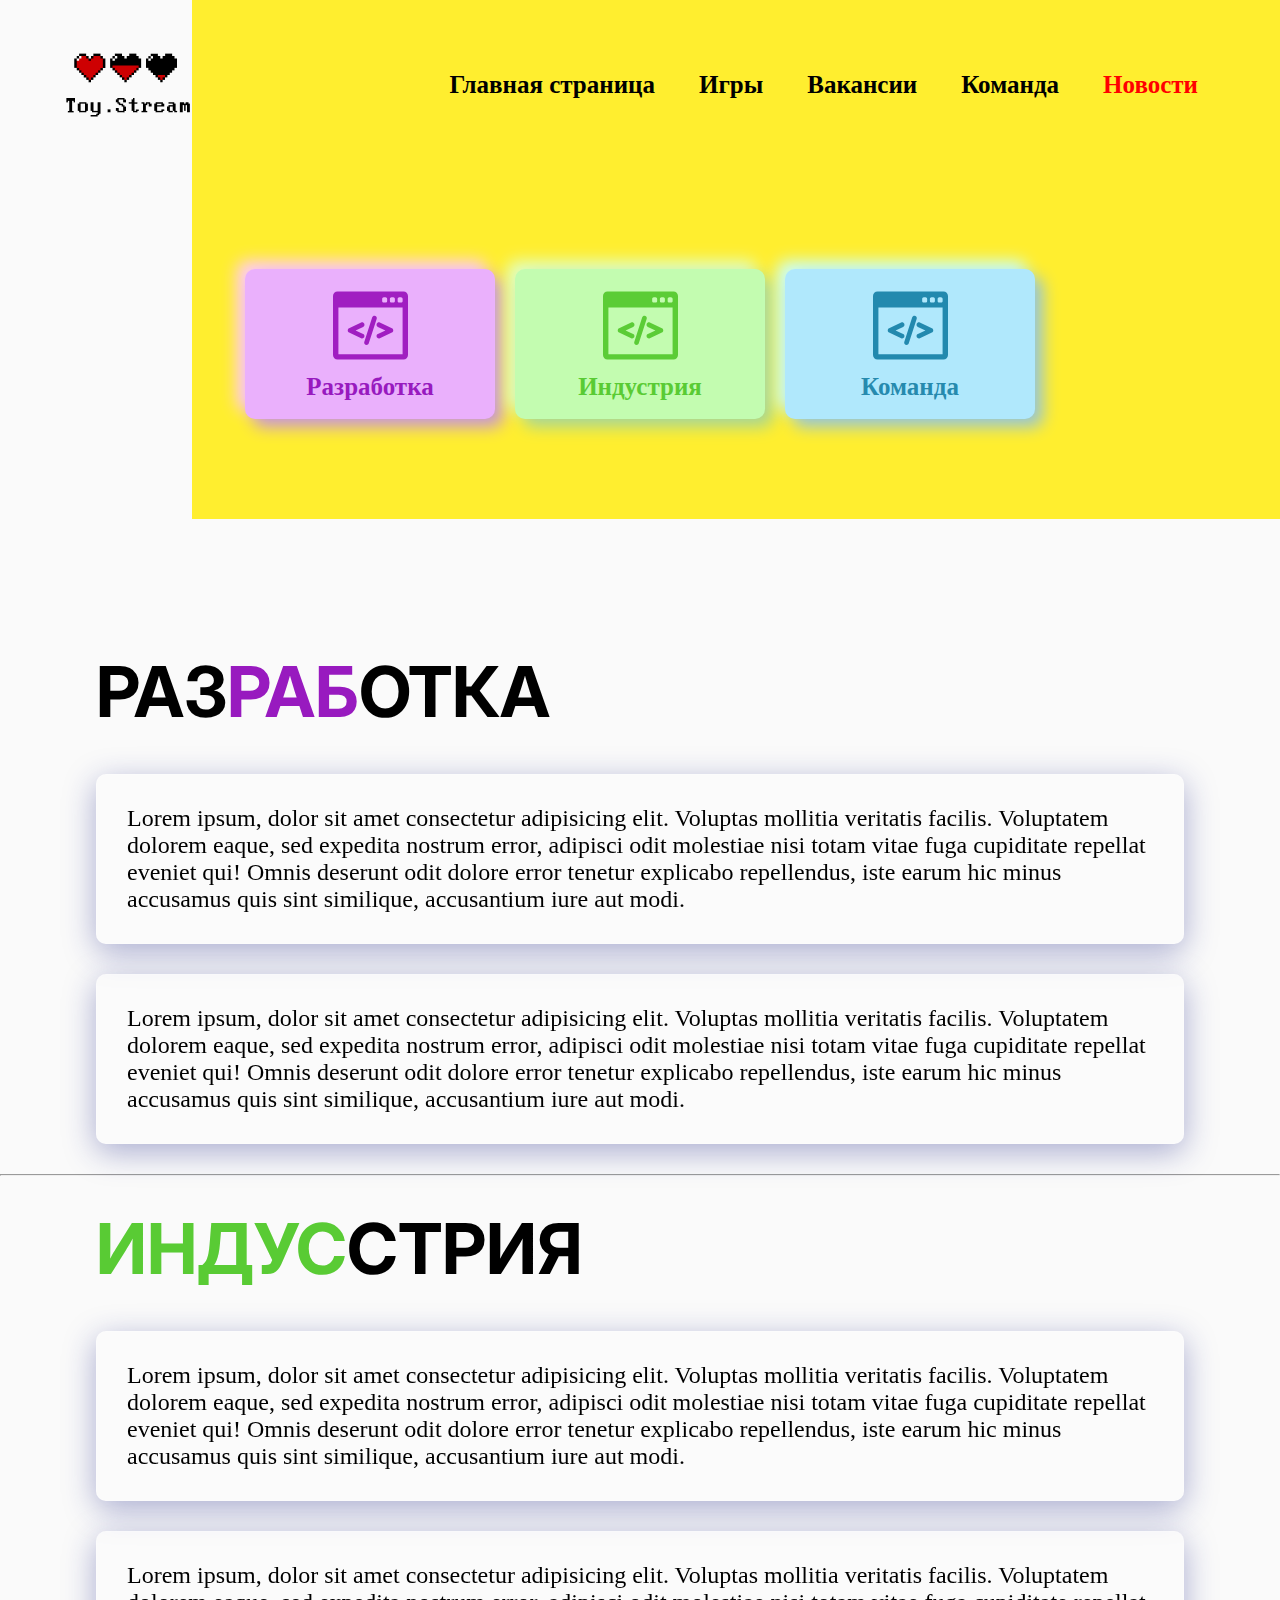
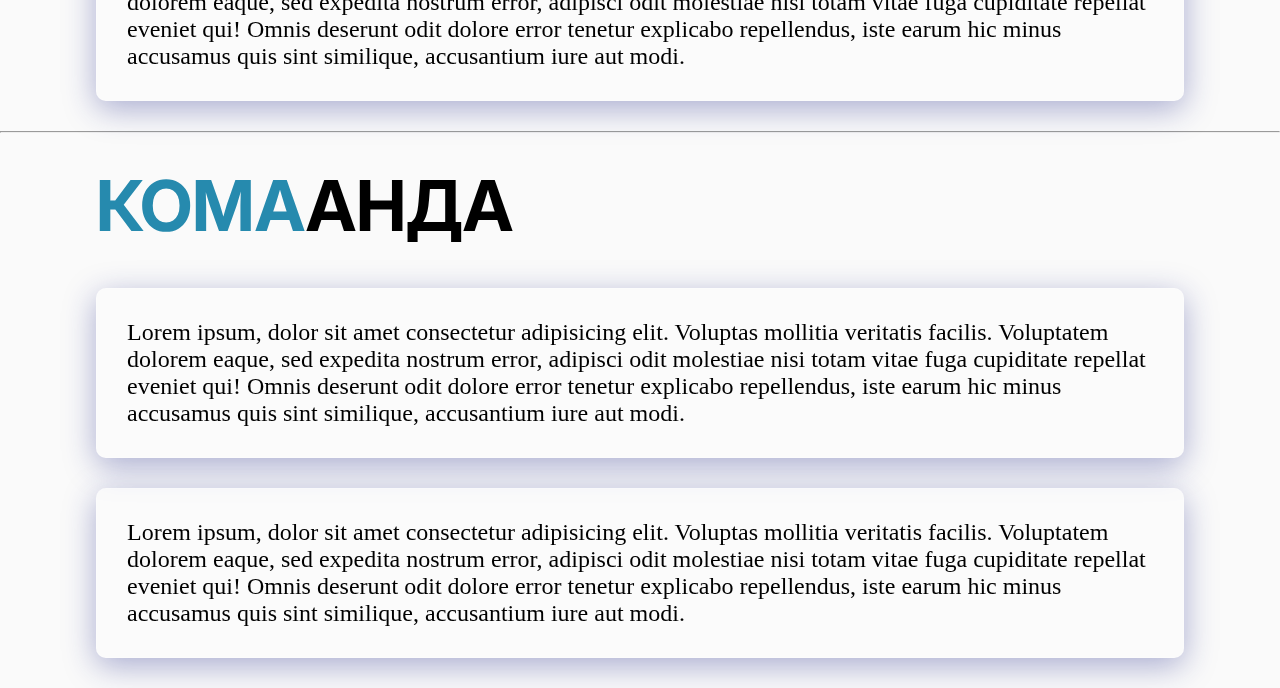
<file: news.html>
<!DOCTYPE html>
<html lang="en">
<head>
    <meta charset="UTF-8">
    <meta http-equiv="X-UA-Compatible" content="IE=edge">
    <meta name="viewport" content="width=device-width, initial-scale=1.0">
    <title>Новости</title>
    <link rel="stylesheet" href="styles.css">
    <link rel="preconnect" href="https://fonts.googleapis.com">
    <link rel="preconnect" href="https://fonts.gstatic.com" crossorigin>
    <link href="https://fonts.googleapis.com/css2?family=Inter:wght@700&family=Montserrat:wght@400;600&display=swap" rel="stylesheet">
</head>
<body>
    <header class="header main-header">
        <div class="header-top">
            <a href="index.html">
                <img src="img/logo.png" alt="logo" class="logo">
            </a>
            <nav class="header-nav">
                <a href="index.html">Главная страница</a>
                <a href="games.html">Игры</a>
                <a href="vacancy.html" >Вакансии</a>
                <a href="index.html#team">Команда</a>
                <a href="news.html" class="active">Новости</a>
            </nav>
        </div>

        <div class="news-cards">
            <a href="#develop">
                <div class="item news-develop">  <!-- Карточка новостная -->
                    <img src="img/news-develop.svg" alt="" class="news-icons">
                    <span class="text news-develop-span">Разработка</span>
                </div>
            </a>
            <a href="#industry">
                <div class="item news-industry">  <!-- Карточка новостная -->
                    <img src="img/news-develop.svg" class="news-icons">
                    <span class="text news-industry-span">Индустрия</span>
                </div>
            </a>
            <a href="#team">
                <div class="item news-team">  <!-- Карточка новостная -->
                    <img src="img/news-develop.svg" alt="" class="news-icons">
                    <span class="text news-team-span">Команда</span>
                </div>
            </a>
        </div>
    </header>


    <section id="develop">
        <div class="container">
            <h1>Раз<span class="news-develop-span">раб</span>отка</h1>
            <p class="news-text glass">Lorem ipsum, dolor sit amet consectetur adipisicing elit. Voluptas mollitia veritatis facilis. Voluptatem dolorem eaque, sed expedita nostrum error, adipisci odit molestiae nisi totam vitae fuga cupiditate repellat eveniet qui! Omnis deserunt odit dolore error tenetur explicabo repellendus, iste earum hic minus accusamus quis sint similique, accusantium iure aut modi.</p>
            <p class="news-text glass">Lorem ipsum, dolor sit amet consectetur adipisicing elit. Voluptas mollitia veritatis facilis. Voluptatem dolorem eaque, sed expedita nostrum error, adipisci odit molestiae nisi totam vitae fuga cupiditate repellat eveniet qui! Omnis deserunt odit dolore error tenetur explicabo repellendus, iste earum hic minus accusamus quis sint similique, accusantium iure aut modi.</p>
        </div>
    </section>
    
    <hr>

    <section id="industry">
        <div class="container">
            <h1><span class="news-industry-span">индус</span>cтрия</h1>
            <p class="news-text glass">Lorem ipsum, dolor sit amet consectetur adipisicing elit. Voluptas mollitia veritatis facilis. Voluptatem dolorem eaque, sed expedita nostrum error, adipisci odit molestiae nisi totam vitae fuga cupiditate repellat eveniet qui! Omnis deserunt odit dolore error tenetur explicabo repellendus, iste earum hic minus accusamus quis sint similique, accusantium iure aut modi.</p>
            <p class="news-text glass">Lorem ipsum, dolor sit amet consectetur adipisicing elit. Voluptas mollitia veritatis facilis. Voluptatem dolorem eaque, sed expedita nostrum error, adipisci odit molestiae nisi totam vitae fuga cupiditate repellat eveniet qui! Omnis deserunt odit dolore error tenetur explicabo repellendus, iste earum hic minus accusamus quis sint similique, accusantium iure aut modi.</p>
        </div>
    </section>

    <hr>

    <section id="team">
        <div class="container">
            <h1><span class="news-team-span">кома</span>анда</h1>
            <p class="news-text glass">Lorem ipsum, dolor sit amet consectetur adipisicing elit. Voluptas mollitia veritatis facilis. Voluptatem dolorem eaque, sed expedita nostrum error, adipisci odit molestiae nisi totam vitae fuga cupiditate repellat eveniet qui! Omnis deserunt odit dolore error tenetur explicabo repellendus, iste earum hic minus accusamus quis sint similique, accusantium iure aut modi.</p>
            <p class="news-text glass">Lorem ipsum, dolor sit amet consectetur adipisicing elit. Voluptas mollitia veritatis facilis. Voluptatem dolorem eaque, sed expedita nostrum error, adipisci odit molestiae nisi totam vitae fuga cupiditate repellat eveniet qui! Omnis deserunt odit dolore error tenetur explicabo repellendus, iste earum hic minus accusamus quis sint similique, accusantium iure aut modi.</p>
        </div>
    </section>

</body>
</html>
</file>
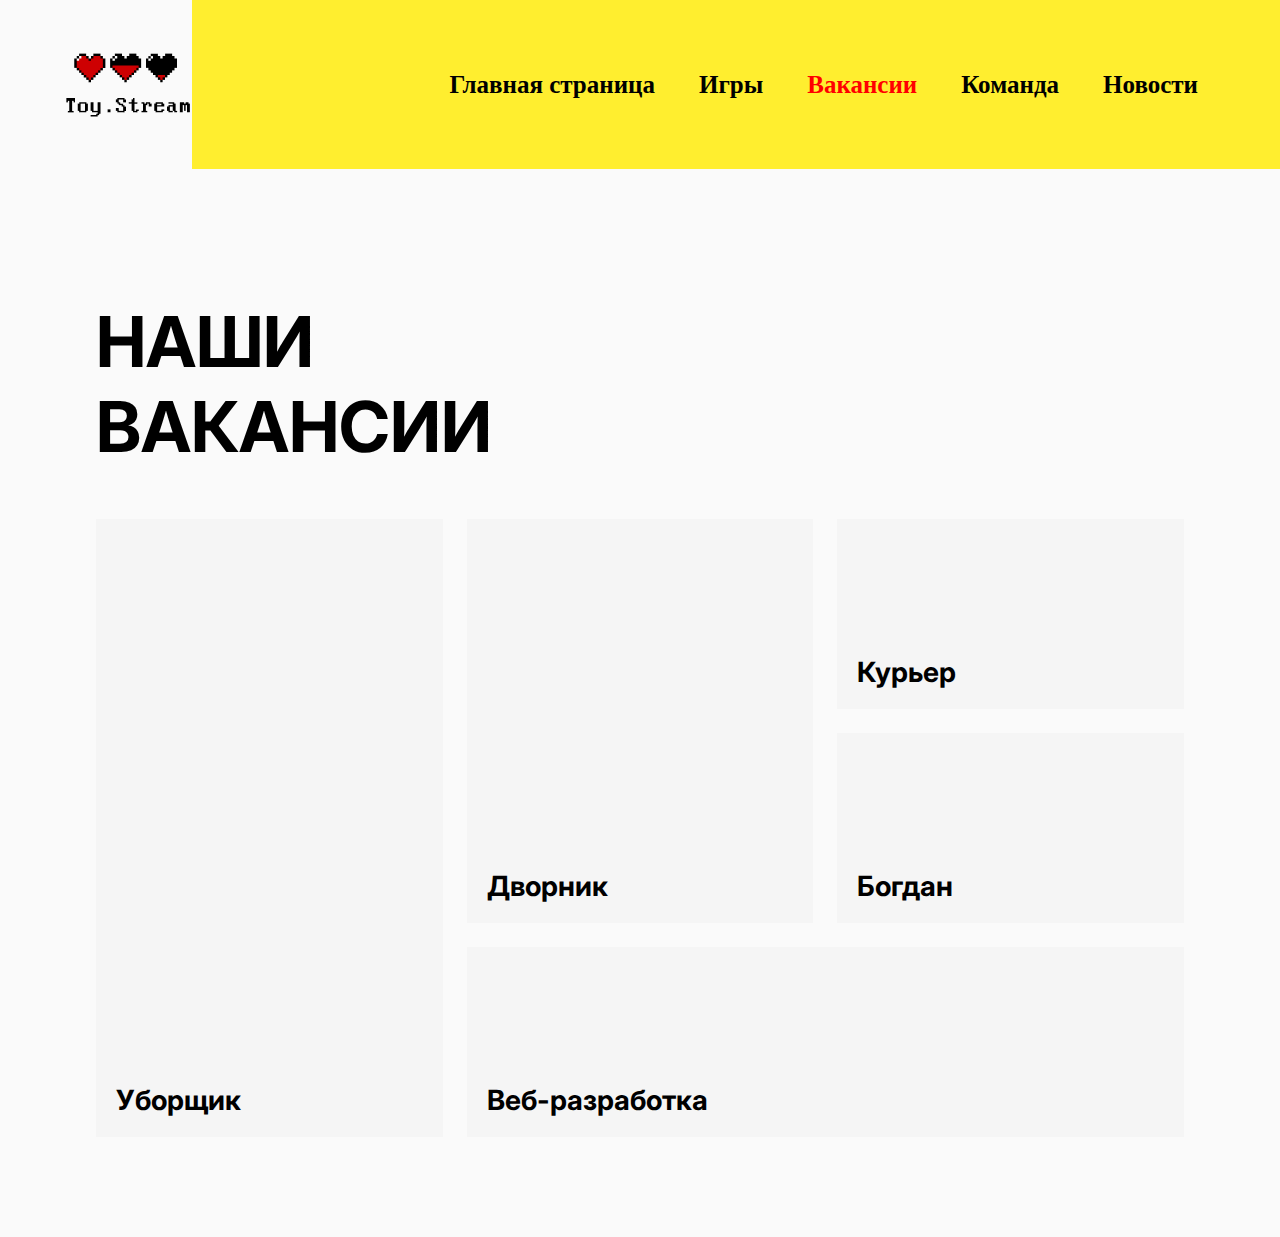
<file: vacancy.html>
<!DOCTYPE html>
<html lang="en">
<head>
    <meta charset="UTF-8">
    <meta http-equiv="X-UA-Compatible" content="IE=edge">
    <meta name="viewport" content="width=device-width, initial-scale=1.0">
    <title>Вакансии</title>
    <link rel="stylesheet" href="styles.css">
    <link rel="preconnect" href="https://fonts.googleapis.com">
    <link rel="preconnect" href="https://fonts.gstatic.com" crossorigin>
    <link href="https://fonts.googleapis.com/css2?family=Inter:wght@700&family=Montserrat:wght@400;600&display=swap" rel="stylesheet">
</head>
<body>
    <header class="header main-header">
        <div class="header-top">
            <a href="index.html">
                <img src="img/logo.png" alt="logo" class="logo">
            </a>
            <nav class="header-nav">
                <a href="index.html">Главная страница</a>
                <a href="games.html">Игры</a>
                <a href="vacancy.html" class="active">Вакансии</a>
                <a href="index.html#team">Команда</a>
                <a href="news.html">Новости</a>
            </nav>
        </div>
    </header>

    <main>
        <section class="vacancy container">
            <h2 class="heading">Наши вакансии</h2>

            <div class="vacancy-container">
                <div class="vacancy-box">
                    <h3>Уборщик</h3>
                </div>

                <div class="vacancy-box">
                    <h3>Дворник</h3>
                </div>

                <div class="vacancy-box">
                    <h3>Курьер</h3>
                </div>

                <div class="vacancy-box">
                    <h3>Богдан</h3>
                </div>
                <div class="vacancy-box">
                    <h3>Веб-разработка</h3>
                </div>
            </div>
        </section>

        
    </main>
</body>
</html>
</file>
<file: styles.css>
:root{--btn-color:#CE0002;--yellow:#FFEE2F}*{padding:0;margin:0;box-sizing:border-box}body{background-color:#FAFAFA;font-weight:Montserrat,sans-serif}a{text-decoration:none;color:inherit}.heading,h1{font-family:'Inter',sans-serif;font-weight:700;font-size:70px;text-transform:uppercase}.heading{max-width:178px}.btn{font-weight:700;background-color:var(--btn-color);color:#fff;border:none;cursor:pointer;text-align:left}.container{max-width:85%;margin:auto}.header{position:relative;margin-bottom:130px}.header::before{content:"";position:absolute;top:0;right:0;height:100%;z-index:-1}.main-header::before{width:85%;background-color:var(--yellow)}.games-header p{max-width:40%;font-weight:600;font-size:24px;margin-bottom:20px}.header-top{padding:45px 60px;display:flex;justify-content:space-between;align-items:center}.header-nav{display:flex}.header-nav a{font-weight:700;font-size:25px;margin:0 22px}.header-nav a.active{color:red}.header-content{padding:0 60px;position:relative;margin-top:100px}h1{max-width:60%;margin-bottom:40px}.header-img{position:absolute;right:50px;top:-100px}.main-header-content img{width:40%}.main-header-content q{display:inline-block;max-width:450px;font-weight:600;font-size:24px}.main-header-btn{height:120px;width:120px;padding:15px;padding-bottom:45px;font-size:16px;line-height:25px;position:relative;margin:0 60px}.main-header-btn::after{content:url("img/arrow.png");position:absolute;bottom:15px;left:50%;transform:translateX(-50%)}.team{position:relative;padding-top:150px;margin-bottom:85px}.team::before{content:"";position:absolute;top:0;left:0;width:60%;height:100%;background-color:#fff;opacity:.8;background:repeating-linear-gradient(45deg,#ff2,#ff2 5px,#fff 5px,#fff 25px);z-index:-1}.team h2{max-width:600px}.team-members{display:flex;justify-content:space-between;flex-wrap:wrap}.member{width:250px}.member h3{font-weight:700;font-size:30px;margin-bottom:20px}.member h4{margin-bottom:20px}.member p{font-weight:700;font-size:16px;line-height:22px;color:#646464}.member img{width:150px}.up-btn{width:80px;height:80px;background-color:#202020;color:#fff;font-weight:700;font-size:22px;position:absolute;right:20px;bottom:30px;z-index:10;text-align:center;cursor:pointer;position:fixed}.up-btn::before{content:url("img/arrow-sm.png")}.game-box{display:flex;justify-content:space-between;align-items:center;font-weight:700;font-size:24px;margin-bottom:150px}.game-box:nth-child(even){flex-direction:row-reverse}.game-box>div,.game-box>img{width:45%}.more-btn{width:190px;height:90px;margin-top:50px;padding:25px;margin-left:50px;font-size:20px;position:relative}.more-btn::after{content:url("img/arrow.png")}.footer{background-color:#EFEFEF;padding:18px 25px;display:flex;justify-content:space-between;align-items:center;color:#7E7E7E}.footer a{margin:0 45px}.projects{background-color:#fff;padding:100px 0 60px}.project-container{display:flex;justify-content:space-between;align-items:flex-start}.project-card{width:30%;font-weight:600;font-size:24px}.project-card h3{font-weight:700;font-size:40px;text-transform:uppercase;margin-bottom:30px}.project-card img{width:350px;border-radius:5%;box-shadow:10px 10px 21px -4px rgba(0,0,0,0.75);-webkit-box-shadow:10px 10px 21px -4px rgba(0,0,0,0.75);-moz-box-shadow:10px 10px 21px -4px rgba(0,0,0,0.75)}.project-btn{padding:20px;padding-left:50px;width:220px;height:75px;font-weight:700;font-size:20px;margin-top:20px;position:relative}.project-btn:after{content:url("img/arrow.png")}.vacancy{margin-bottom:100px}.vacancy h2{margin-bottom:50px}.vacancy-container{display:grid;grid-template-columns:repeat(3,1fr);grid-auto-rows:minmax(190px,auto);gap:24px}.vacancy-box{background-color:#F5F5F5;position:relative;cursor:pointer}.vacancy-box:hover{background-color:#fd4747;color:#fff}.vacancy-box h3{font-family:"Inter",sans-serif;font-weight:700;font-size:28px;position:absolute;left:20px;bottom:20px;max-width:300px}.vacancy-box:nth-child(1){grid-row-start:1;grid-row-end:4}.vacancy-box:nth-child(2){grid-row-start:1;grid-row-end:3}.vacancy-box:nth-child(5){grid-column-start:2;grid-column-end:4}.news-cards{display:flex;justify-content:center;padding:100px 0}.news-cards .item{width:250px;height:150px;display:flex;flex-direction:column;justify-content:center;align-items:center;margin:0 10px;border-radius:10px}.news-icons{width:75px;margin-bottom:10px}.news-cards .text{font-size:25px;font-weight:600}.news-develop{background:#eab0fc;box-shadow:8px 8px 16px #c796d6,-8px -8px 16px #ffcaff}.news-develop-span{color:#981abf}.news-develop img{filter:invert(15%) sepia(84%) saturate(3969%) hue-rotate(282deg) brightness(98%) contrast(95%)}.news-industry{background:#c3fcb0;box-shadow:8px 8px 16px #a6d696,-8px -8px 16px #e0ffca}.news-industry-span{color:#59cb34}.news-industry img{filter:invert(63%) sepia(30%) saturate(981%) hue-rotate(60deg) brightness(100%) contrast(95%)}.news-team{background:#b0e8fc;box-shadow:8px 8px 16px #96c5d6,-8px -8px 16px #caffff}.news-team-span{color:#268aae}.news-team img{filter:invert(50%) sepia(8%) saturate(3912%) hue-rotate(150deg) brightness(90%) contrast(91%)}.zvezdochka{font-size:22px}.news-text{font-size:24px}.glass{background:rgba(255,255,255,0.25);box-shadow:0 8px 32px 0 rgba(31,38,135,0.37);backdrop-filter:blur(4px);-webkit-backdrop-filter:blur(4px);border-radius:10px;border:1px solid rgba(255,255,255,0.18);padding:30px;margin-bottom:30px}hr{margin:30px 0}
</file>
